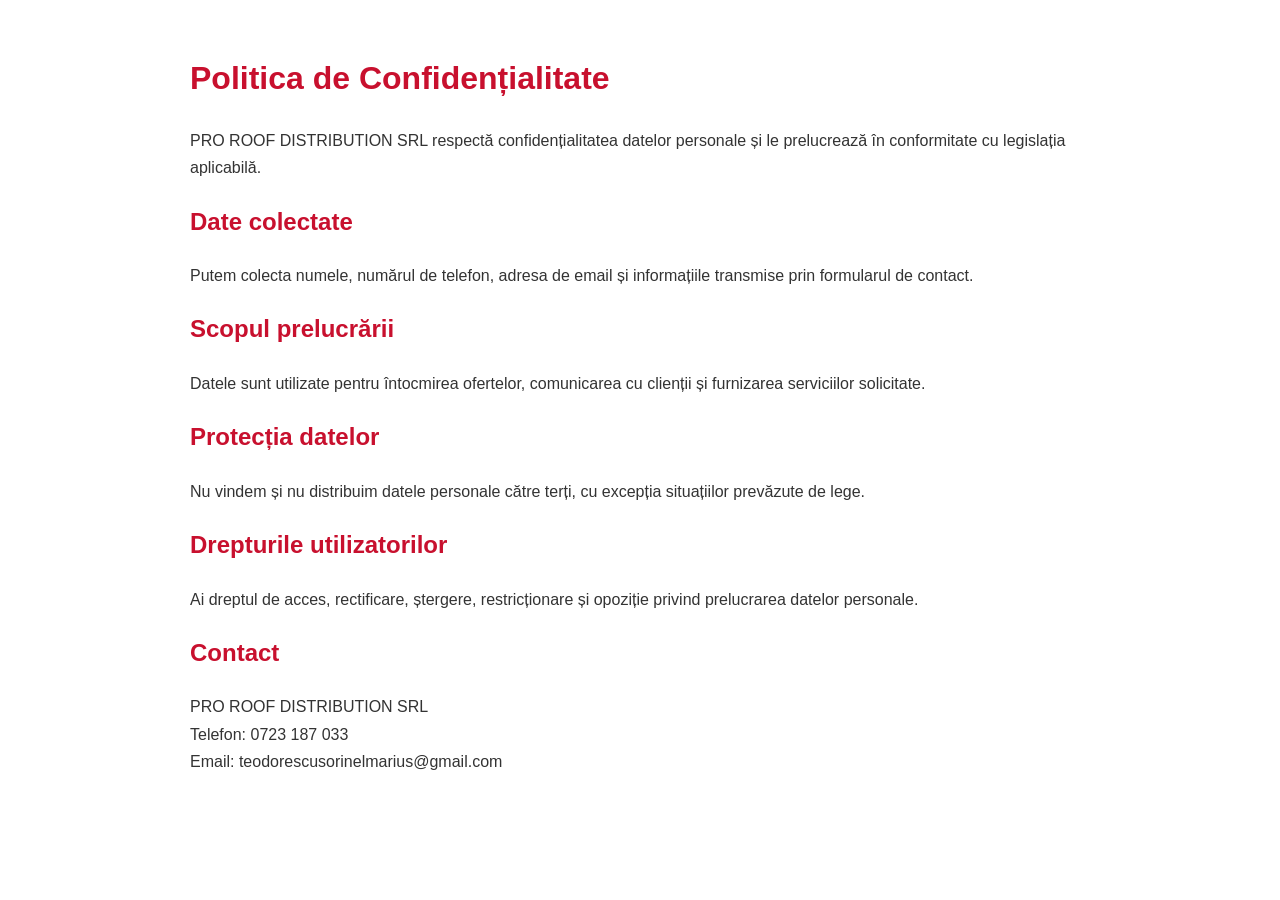
<file: confidentialitate.html>
<!DOCTYPE html>
<html lang="ro">
<head>
<meta charset="UTF-8">
<meta name="viewport" content="width=device-width, initial-scale=1.0">
<title>Politica de Confidențialitate | PRO ROOF DISTRIBUTION SRL</title>

<style>
body{
font-family:Arial,sans-serif;
max-width:900px;
margin:auto;
padding:30px;
line-height:1.7;
color:#333;
}

h1,h2{
color:#c8102e;
}
</style>
</head>

<body>

<h1>Politica de Confidențialitate</h1>

<p>PRO ROOF DISTRIBUTION SRL respectă confidențialitatea datelor personale și le prelucrează în conformitate cu legislația aplicabilă.</p>

<h2>Date colectate</h2>

<p>Putem colecta numele, numărul de telefon, adresa de email și informațiile transmise prin formularul de contact.</p>

<h2>Scopul prelucrării</h2>

<p>Datele sunt utilizate pentru întocmirea ofertelor, comunicarea cu clienții și furnizarea serviciilor solicitate.</p>

<h2>Protecția datelor</h2>

<p>Nu vindem și nu distribuim datele personale către terți, cu excepția situațiilor prevăzute de lege.</p>

<h2>Drepturile utilizatorilor</h2>

<p>Ai dreptul de acces, rectificare, ștergere, restricționare și opoziție privind prelucrarea datelor personale.</p>

<h2>Contact</h2>

<p>
PRO ROOF DISTRIBUTION SRL<br>
Telefon: 0723 187 033<br>
Email: teodorescusorinelmarius@gmail.com
</p>

</body>
</html>
</file>
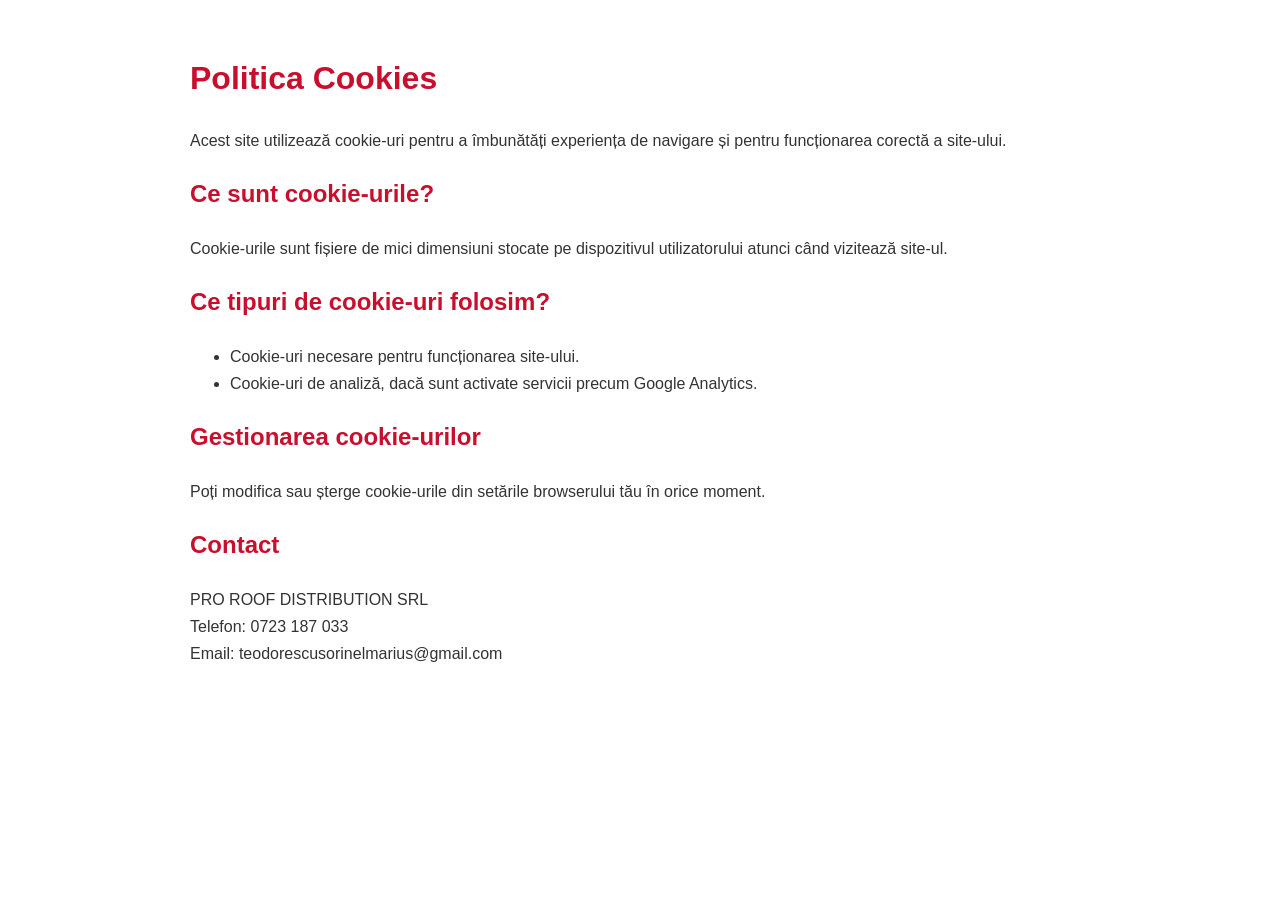
<file: cookies.html>
<!DOCTYPE html>
<html lang="ro">
<head>
<meta charset="UTF-8">
<meta name="viewport" content="width=device-width, initial-scale=1.0">
<title>Politica Cookies | PRO ROOF DISTRIBUTION SRL</title>

<style>
body{
font-family:Arial,sans-serif;
max-width:900px;
margin:auto;
padding:30px;
line-height:1.7;
color:#333;
}

h1,h2{
color:#c8102e;
}
</style>

</head>

<body>

<h1>Politica Cookies</h1>

<p>Acest site utilizează cookie-uri pentru a îmbunătăți experiența de navigare și pentru funcționarea corectă a site-ului.</p>

<h2>Ce sunt cookie-urile?</h2>

<p>Cookie-urile sunt fișiere de mici dimensiuni stocate pe dispozitivul utilizatorului atunci când vizitează site-ul.</p>

<h2>Ce tipuri de cookie-uri folosim?</h2>

<ul>
<li>Cookie-uri necesare pentru funcționarea site-ului.</li>
<li>Cookie-uri de analiză, dacă sunt activate servicii precum Google Analytics.</li>
</ul>

<h2>Gestionarea cookie-urilor</h2>

<p>Poți modifica sau șterge cookie-urile din setările browserului tău în orice moment.</p>

<h2>Contact</h2>

<p>
PRO ROOF DISTRIBUTION SRL<br>
Telefon: 0723 187 033<br>
Email: teodorescusorinelmarius@gmail.com
</p>

</body>
</html>
</file>
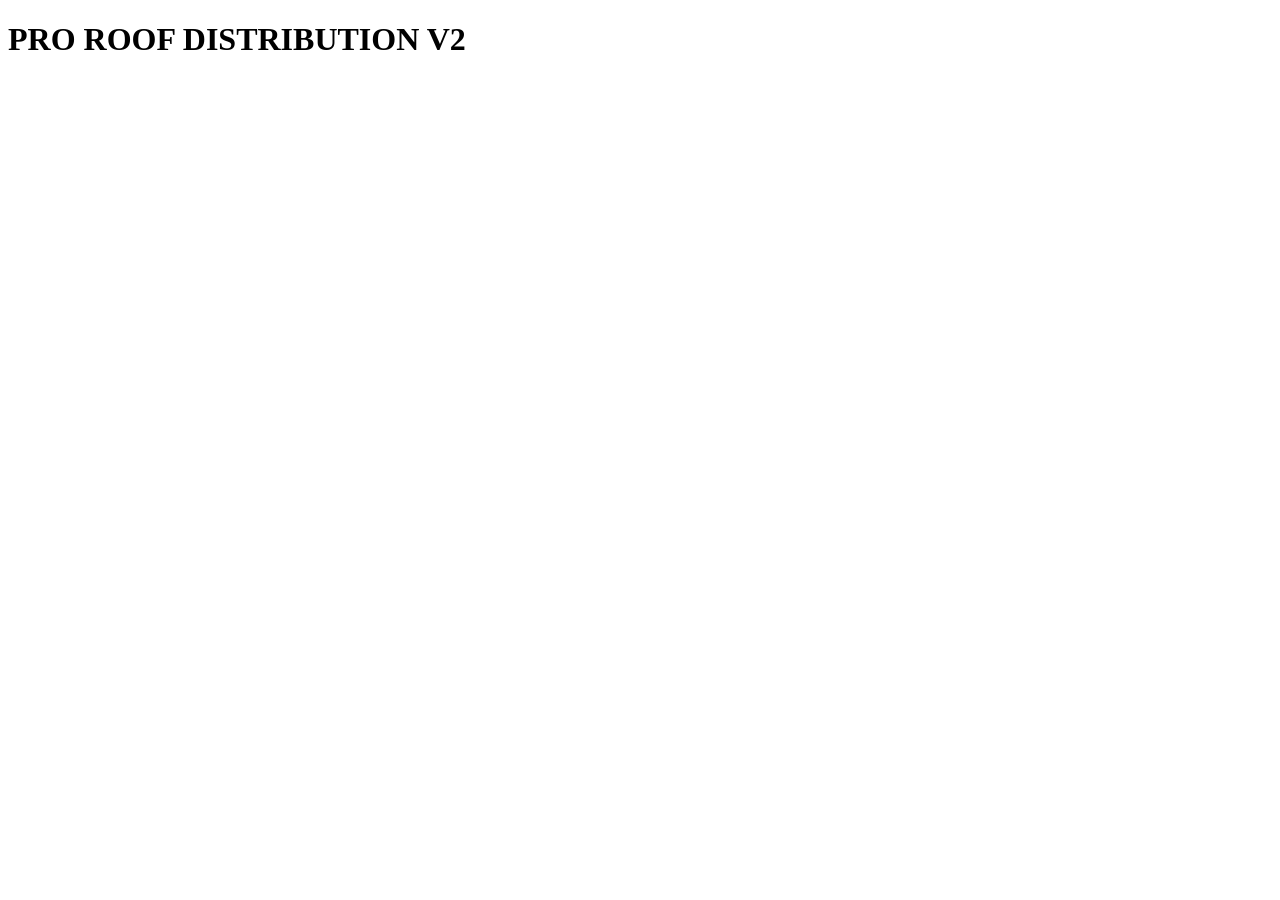
<file: index-v2.html>
<!DOCTYPE html>
<html lang="ro">
<head>
<meta charset="UTF-8">
<meta name="viewport" content="width=device-width, initial-scale=1.0">
<title>PRO ROOF DISTRIBUTION V2</title>
</head>
<body>

<h1>PRO ROOF DISTRIBUTION V2</h1>

</body>
</html>
</file>
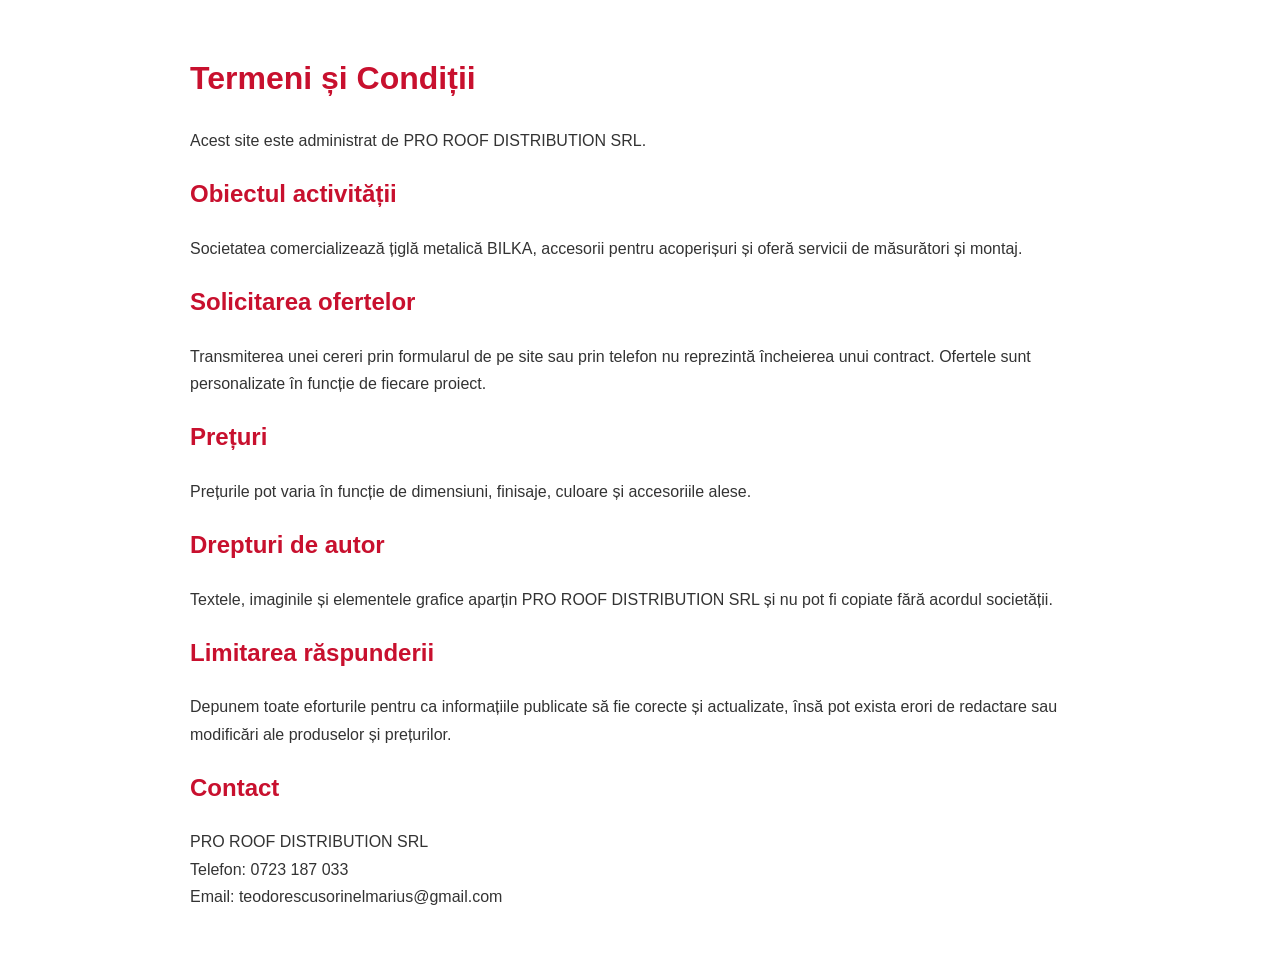
<file: termeni.html>
<!DOCTYPE html>
<html lang="ro">
<head>
<meta charset="UTF-8">
<meta name="viewport" content="width=device-width, initial-scale=1.0">
<title>Termeni și Condiții | PRO ROOF DISTRIBUTION SRL</title>

<style>
body{
font-family:Arial,sans-serif;
max-width:900px;
margin:auto;
padding:30px;
line-height:1.7;
color:#333;
}

h1,h2{
color:#c8102e;
}

a{
color:#c8102e;
text-decoration:none;
}

</style>
</head>

<body>

<h1>Termeni și Condiții</h1>

<p>Acest site este administrat de PRO ROOF DISTRIBUTION SRL.</p>

<h2>Obiectul activității</h2>

<p>Societatea comercializează țiglă metalică BILKA, accesorii pentru acoperișuri și oferă servicii de măsurători și montaj.</p>

<h2>Solicitarea ofertelor</h2>

<p>Transmiterea unei cereri prin formularul de pe site sau prin telefon nu reprezintă încheierea unui contract. Ofertele sunt personalizate în funcție de fiecare proiect.</p>

<h2>Prețuri</h2>

<p>Prețurile pot varia în funcție de dimensiuni, finisaje, culoare și accesoriile alese.</p>

<h2>Drepturi de autor</h2>

<p>Textele, imaginile și elementele grafice aparțin PRO ROOF DISTRIBUTION SRL și nu pot fi copiate fără acordul societății.</p>

<h2>Limitarea răspunderii</h2>

<p>Depunem toate eforturile pentru ca informațiile publicate să fie corecte și actualizate, însă pot exista erori de redactare sau modificări ale produselor și prețurilor.</p>

<h2>Contact</h2>

<p>
PRO ROOF DISTRIBUTION SRL<br>
Telefon: 0723 187 033<br>
Email: teodorescusorinelmarius@gmail.com
</p>

</body>
</html>
</file>
